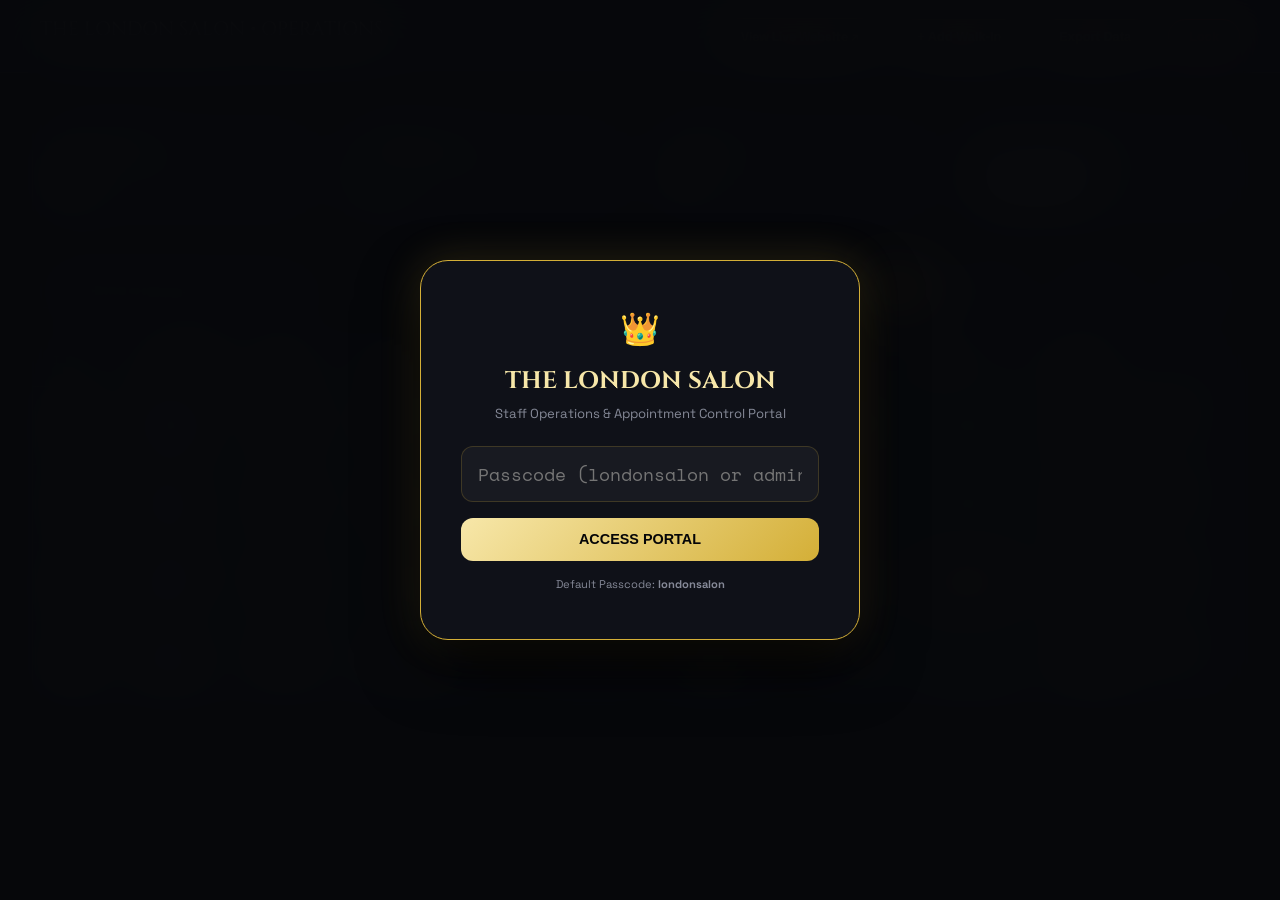
<file: admin.html>
<!DOCTYPE html>
<html lang="en">
<head>
  <meta charset="UTF-8" />
  <meta name="viewport" content="width=device-width, initial-scale=1.0" />
  <title>Staff Operations Portal | The London Salon Anantapur</title>
  <link rel="preconnect" href="https://fonts.googleapis.com" />
  <link rel="preconnect" href="https://fonts.gstatic.com" crossorigin />
  <link href="https://fonts.googleapis.com/css2?family=Cinzel:wght@700&family=Space+Grotesk:wght@300;400;500;600;700&family=Space+Mono:wght@400;700&display=swap" rel="stylesheet" />
  <style>
    :root {
      --bg: #07080b;
      --surface: #0f1118;
      --surface-elevated: #161922;
      --border: rgba(212, 175, 55, 0.2);
      --border-subtle: rgba(255, 255, 255, 0.06);
      --gold: #d4af37;
      --gold-light: #f7e7a9;
      --ivory: #faf8f5;
      --muted: #858997;
      --success: #10b981;
      --warning: #f59e0b;
      --danger: #ef4444;
    }
    *, *::before, *::after { box-sizing: border-box; margin: 0; padding: 0; }
    body {
      background: var(--bg);
      color: var(--ivory);
      font-family: 'Space Grotesk', sans-serif;
      min-height: 100vh;
      display: flex;
      flex-direction: column;
    }

    /* Passcode Gate */
    #auth-overlay {
      position: fixed;
      inset: 0;
      background: rgba(7, 8, 11, 0.95);
      backdrop-filter: blur(25px);
      z-index: 9999;
      display: flex;
      align-items: center;
      justify-content: center;
      padding: 1.5rem;
    }
    .auth-card {
      background: var(--surface);
      border: 1px solid var(--gold);
      border-radius: 28px;
      padding: 3rem 2.5rem;
      max-width: 440px;
      width: 100%;
      text-align: center;
      box-shadow: 0 25px 60px rgba(0,0,0,0.8), 0 0 40px rgba(212,175,55,0.2);
    }
    .auth-title { font-family: 'Cinzel', serif; font-size: 1.5rem; color: var(--gold-light); margin-bottom: 0.5rem; }
    .auth-input {
      width: 100%;
      background: rgba(255,255,255,0.04);
      border: 1px solid var(--border);
      border-radius: 12px;
      padding: 0.85rem 1rem;
      color: var(--ivory);
      font-family: 'Space Mono', monospace;
      font-size: 1.1rem;
      text-align: center;
      margin: 1.5rem 0 1rem;
    }
    .btn-submit {
      width: 100%;
      background: linear-gradient(135deg, #f7e7a9, #d4af37);
      color: #050507;
      border: none;
      padding: 0.85rem;
      border-radius: 12px;
      font-weight: 700;
      cursor: pointer;
      font-size: 0.9rem;
    }

    /* Admin Navbar */
    .admin-nav {
      background: var(--surface);
      border-bottom: 1px solid var(--border);
      padding: 1rem 2.5rem;
      display: flex;
      align-items: center;
      justify-content: space-between;
    }
    .brand-title { font-family: 'Cinzel', serif; font-size: 1.2rem; color: var(--gold-light); }
    .nav-actions { display: flex; align-items: center; gap: 1rem; }
    .btn-action {
      background: rgba(212,175,55,0.1);
      border: 1px solid var(--border);
      color: var(--gold-light);
      padding: 0.55rem 1.25rem;
      border-radius: 999px;
      font-size: 0.8rem;
      font-weight: 600;
      cursor: pointer;
      text-decoration: none;
      transition: all 0.3s;
    }
    .btn-action:hover { background: var(--gold); color: #050507; }

    /* Dashboard Layout */
    .admin-main {
      max-width: 1400px;
      width: 100%;
      margin: 0 auto;
      padding: 2.5rem 2rem;
      flex: 1;
    }

    /* Stats Grid */
    .stats-grid {
      display: grid;
      grid-template-columns: repeat(auto-fit, minmax(220px, 1fr));
      gap: 1.25rem;
      margin-bottom: 2.5rem;
    }
    .stat-card {
      background: var(--surface);
      border: 1px solid var(--border);
      border-radius: 20px;
      padding: 1.5rem;
      display: flex;
      flex-direction: column;
      gap: 0.4rem;
    }
    .stat-label { font-size: 0.75rem; color: var(--muted); text-transform: uppercase; font-family: 'Space Mono', monospace; }
    .stat-value { font-size: 2rem; font-weight: 700; color: var(--gold-light); }

    /* Controls Bar */
    .controls-bar {
      display: flex;
      align-items: center;
      justify-content: space-between;
      gap: 1rem;
      margin-bottom: 1.5rem;
      flex-wrap: wrap;
    }
    .search-input {
      background: var(--surface);
      border: 1px solid var(--border-subtle);
      border-radius: 12px;
      padding: 0.75rem 1.25rem;
      color: var(--ivory);
      font-size: 0.9rem;
      min-width: 300px;
    }
    .filter-tabs { display: flex; gap: 0.5rem; }
    .filter-tab {
      background: var(--surface);
      border: 1px solid var(--border-subtle);
      color: var(--muted);
      padding: 0.55rem 1.15rem;
      border-radius: 999px;
      font-size: 0.78rem;
      cursor: pointer;
    }
    .filter-tab.active { background: var(--gold); color: #050507; font-weight: 700; }

    /* Table */
    .table-container {
      background: var(--surface);
      border: 1px solid var(--border);
      border-radius: 20px;
      overflow-x: auto;
    }
    table { width: 100%; border-collapse: collapse; text-align: left; }
    th {
      padding: 1.1rem 1.25rem;
      border-bottom: 1px solid var(--border);
      font-family: 'Space Mono', monospace;
      font-size: 0.72rem;
      color: var(--gold);
      text-transform: uppercase;
    }
    td {
      padding: 1rem 1.25rem;
      border-bottom: 1px solid var(--border-subtle);
      font-size: 0.88rem;
      color: var(--ivory);
    }
    tr:hover td { background: rgba(255,255,255,0.02); }

    .status-badge {
      display: inline-block;
      padding: 0.25rem 0.75rem;
      border-radius: 999px;
      font-size: 0.72rem;
      font-weight: 700;
      font-family: 'Space Mono', monospace;
    }
    .status-confirmed { background: rgba(16, 185, 129, 0.15); color: var(--success); border: 1px solid var(--success); }
    .status-pending { background: rgba(245, 158, 11, 0.15); color: var(--warning); border: 1px solid var(--warning); }
    .status-completed { background: rgba(212, 175, 55, 0.15); color: var(--gold-light); border: 1px solid var(--gold); }
    .status-cancelled { background: rgba(239, 68, 68, 0.15); color: var(--danger); border: 1px solid var(--danger); }

    .btn-table-action {
      background: transparent;
      border: 1px solid var(--border);
      color: var(--gold-light);
      padding: 0.35rem 0.65rem;
      border-radius: 8px;
      font-size: 0.75rem;
      cursor: pointer;
      margin-right: 0.35rem;
    }
    .btn-table-action:hover { background: rgba(212,175,55,0.2); }
  </style>
</head>
<body>

  <!-- Passcode Gate -->
  <div id="auth-overlay">
    <div class="auth-card">
      <div style="font-size: 2rem; margin-bottom: 1rem;">👑</div>
      <h2 class="auth-title">THE LONDON SALON</h2>
      <p style="color: var(--muted); font-size: 0.82rem;">Staff Operations & Appointment Control Portal</p>
      <input type="password" id="auth-code" class="auth-input" placeholder="Passcode (londonsalon or admin123)" />
      <button class="btn-submit" id="btn-auth-login">ACCESS PORTAL</button>
      <p style="color: var(--muted); font-size: 0.7rem; margin-top: 1rem;">Default Passcode: <strong>londonsalon</strong></p>
    </div>
  </div>

  <!-- Navbar -->
  <header class="admin-nav">
    <div>
      <div class="brand-title">THE LONDON SALON • OPERATIONS</div>
      <div style="font-size: 0.72rem; color: var(--muted);">Court Road, Rahamat Nagar, Anantapur • Tel: 081717 17579</div>
    </div>
    <div class="nav-actions">
      <a href="index.html" class="btn-action" target="_blank">View Live Website ↗</a>
      <button class="btn-action" id="btn-add-walkin">+ Add Walk-In</button>
      <button class="btn-action" id="btn-export">Export Data</button>
      <button class="btn-action" id="btn-logout" style="border-color: var(--danger); color: var(--danger);">Lock</button>
    </div>
  </header>

  <!-- Main Content -->
  <main class="admin-main">
    
    <!-- Stats -->
    <div class="stats-grid">
      <div class="stat-card">
        <span class="stat-label">Total Bookings</span>
        <span class="stat-value" id="stat-total">0</span>
      </div>
      <div class="stat-card">
        <span class="stat-label">Confirmed Slots</span>
        <span class="stat-value" id="stat-confirmed" style="color: var(--success);">0</span>
      </div>
      <div class="stat-card">
        <span class="stat-label">Completed</span>
        <span class="stat-value" id="stat-completed" style="color: var(--gold);">0</span>
      </div>
      <div class="stat-card">
        <span class="stat-label">Projected Revenue</span>
        <span class="stat-value" id="stat-revenue">₹0</span>
      </div>
    </div>

    <!-- Controls -->
    <div class="controls-bar">
      <input type="text" id="search-box" class="search-input" placeholder="Search by name, phone, service, or #TLS-ID..." />
      <div class="filter-tabs">
        <button class="filter-tab active" data-filter="all">All (<span id="count-all">0</span>)</button>
        <button class="filter-tab" data-filter="Confirmed">Confirmed</button>
        <button class="filter-tab" data-filter="Completed">Completed</button>
        <button class="filter-tab" data-filter="Cancelled">Cancelled</button>
      </div>
    </div>

    <!-- Appointments Table -->
    <div class="table-container">
      <table>
        <thead>
          <tr>
            <th>ID</th>
            <th>Guest Name</th>
            <th>Phone</th>
            <th>Service Sector</th>
            <th>Stylist</th>
            <th>Schedule</th>
            <th>Value</th>
            <th>Status</th>
            <th>Actions</th>
          </tr>
        </thead>
        <tbody id="appointments-tbody">
          <!-- Populated by admin.js -->
        </tbody>
      </table>
    </div>

  </main>

  <script src="admin.js"></script>
</body>
</html>
</file>
